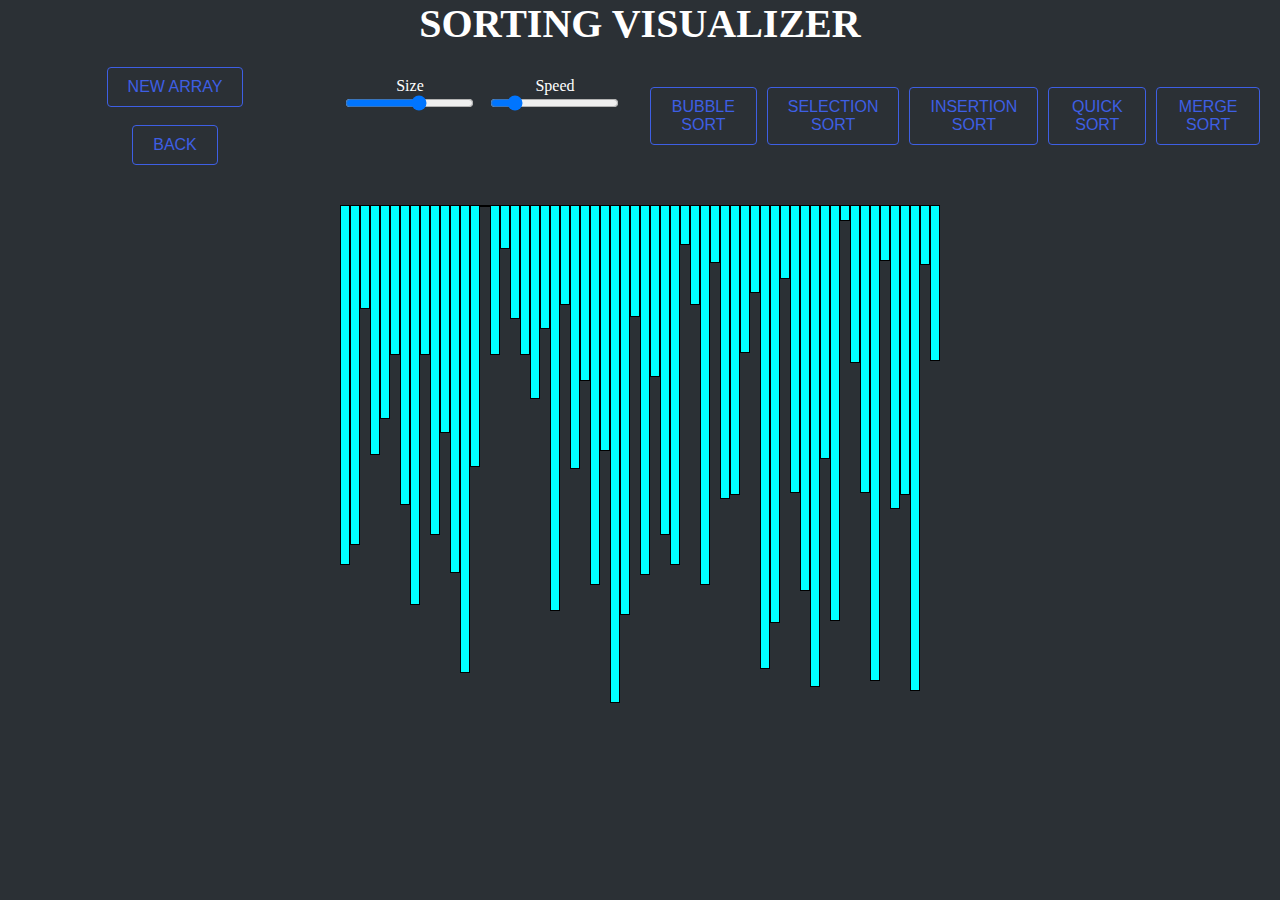
<file: WebD Backup/Sorting Visualizer Project/index.html>
<!DOCTYPE html>
<html lang="en">

<head>
    <meta charset="UTF-8">
    <meta http-equiv="X-UA-Compatible" content="IE=edge">
    <meta name="viewport" content="width=device-width, initial-scale=1.0">
    <title>Sorting Visualizer</title>
    <link rel="stylesheet" href="sorting.css">
</head>

<body>

    <h1 class="srt-heading" data-text="Sorting Visualizer">Sorting Visualizer</h1>

    <nav class="navbar">

        <div class="row">
            <div class="col gap-2 d-sm-flex" id="newArray">
                <button class="nav-button newArray">New array</button>
                <br>
                <br>
                <button onclick="redirectToPage()" class="nav-button">Back</button>
            </div>

        <div class="col" id="input">
            <span id="size">Size
                <input id="arr_sz" type="range" min="5" max="100" step=1 value=60>
            </span>
            <span id="speed">Speed
                <input id="speed_input" type="range" min="20" max="300" stepDown=10 value=60>
            </span>
        </div>
    
        
        <ul>
            <li><button class="nav-button bubble">Bubble Sort</button></li>
            <li><button class="nav-button selection">Selection Sort</button></li>
            <li><button class="nav-button insertion">Insertion Sort</button></li>
            <li><button class="nav-button quick">Quick Sort</button></li>
            <li><button class="nav-button merge">Merge Sort</button></li>
        </ul>

        </div>
    </nav>


    <div id="bars" class="flex-containers">

    </div>

    <script>
        function redirectToPage(){
            window.location.href = "../index.html";
        }
    </script>




<script src="./js_files/sorting.js"></script>
<script src="./js_files/bubble.js"></script>
<script src="./js_files/insertion.js"></script>
<script src="./js_files/merge.js"></script>
<script src="./js_files/quick.js"></script>
<script src="./js_files/selection.js"></script>

</body>

</html>
</file>
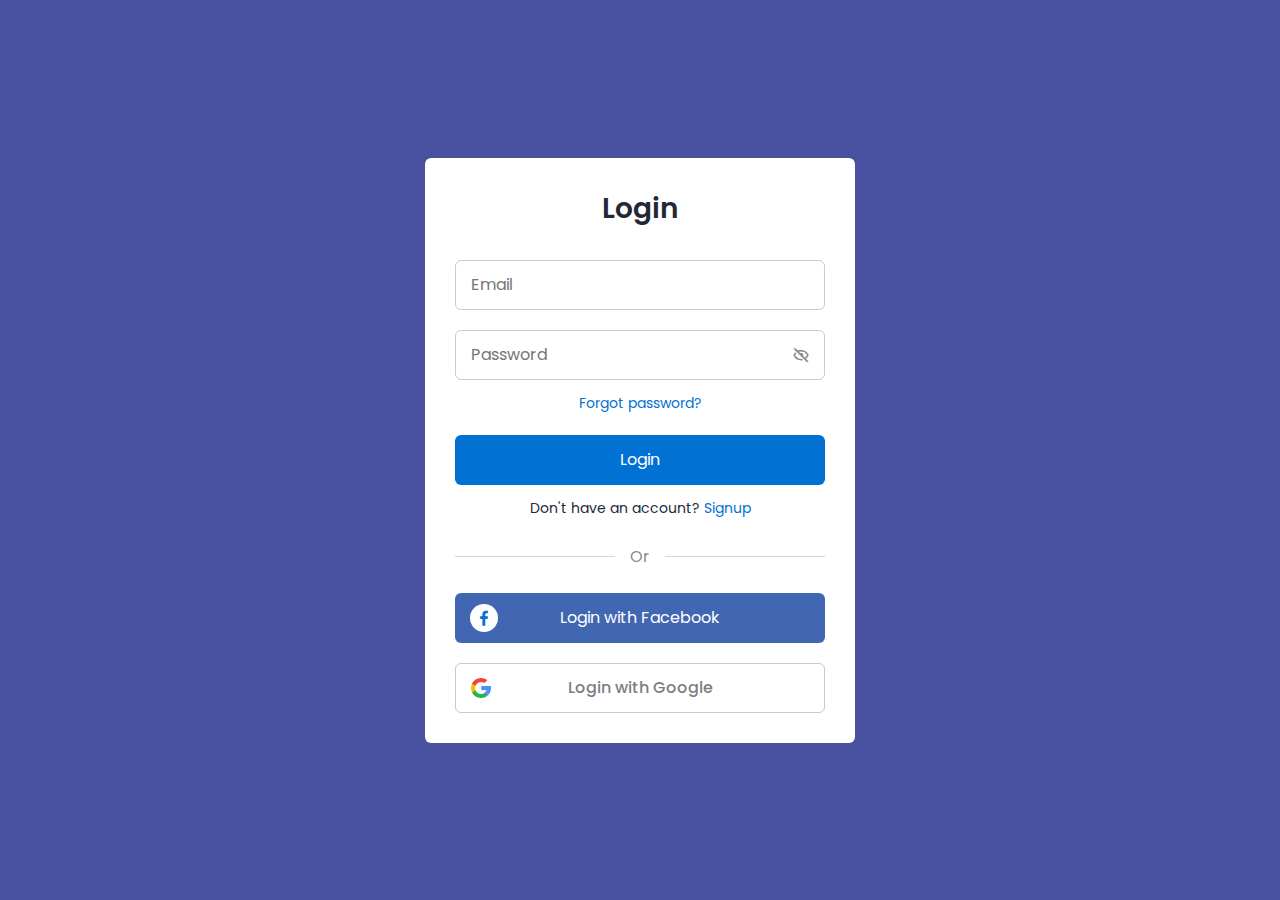
<file: WebD Backup/Login Signup Form/login_signup.html>
<!DOCTYPE html>
<html lang="en">

<head>
    <meta charset="UTF-8">
    <meta http-equiv="X-UA-Compatible" content="IE=edge">
    <meta name="viewport" content="width=device-width, initial-scale=1.0">
    <title>Login Sign Form</title>
    <link rel="stylesheet" href="css/style.css">
    <link href='https://unpkg.com/boxicons@2.1.4/css/boxicons.min.css' rel='stylesheet'>
</head>

<body>

    <section class="container forms">
        <div class="form login">
            <div class="form-content">
                <header>Login</header>
                <form action="#">
                    <div class="field input-field">
                        <input type="email" placeholder="Email" class="input">
                    </div>
                    <div class="field input-field">
                        <input type="password" placeholder="Password" class="password">
                        <i class='bx bx-hide eye-icon'></i>
                    </div>
                    <div class="form-link">
                        <a href="#" class="forgot-pass">Forgot password?</a>
                    </div>
                    <div class="field button-field">
                        <button>Login</button>
                    </div>
                </form>
                <div class="form-link">
                    <span>Don't have an account? <a href="#" class="link signup-link">Signup</a></span>
                </div>
            </div>
            <div class="line"></div>
            <div class="media-options">
                <a href="#" class="field facebook">
                    <i class='bx bxl-facebook facebook-icon'></i>
                    <span>Login with Facebook</span>
                </a>
            </div>
            <div class="media-options">
                <a href="#" class="field google">
                    <img src="images/search.png" alt="" class="google-img">
                    <span>Login with Google</span>
                </a>
            </div>
        </div>
        <!-- Signup Form -->
        <div class="form signup">
            <div class="form-content">
                <header>Signup</header>
                <form action="#">
                    <div class="field input-field">
                        <input type="email" placeholder="Email" class="input">
                    </div>
                    <div class="field input-field">
                        <input type="password" placeholder="Create password" class="password">
                    </div>
                    <div class="field input-field">
                        <input type="password" placeholder="Confirm password" class="password">
                        <i class='bx bx-hide eye-icon'></i>
                    </div>
                    <div class="field button-field">
                        <button>Signup</button>
                    </div>
                </form>
                <div class="form-link">
                    <span>Already have an account? <a href="#" class="link login-link">Login</a></span>
                </div>
            </div>
            <div class="line"></div>
            <div class="media-options">
                <a href="#" class="field facebook">
                    <i class='bx bxl-facebook facebook-icon'></i>
                    <span>Login with Facebook</span>
                </a>
            </div>
            <div class="media-options">
                <a href="#" class="field google">
                    <img src="images/search.png" alt="img" class="google-img">
                    <span>Login with Google</span>
                </a>
            </div>
        </div>
    </section>

    <script src="js/script.js"></script>





</body>

</html>
</file>
<file: WebD Backup/Sorting Visualizer Project/sorting.css>
*{
    margin: 0;
    padding: 0;
    box-sizing: border-box;
}

body {
    background-color: rgb(43, 48, 53);
}

h1{
    position: relative;
    font-size: 40px;
    color: #252839;
    text-transform: uppercase;
}


.flex-containers{
    margin-top: 20px;
    display: flex;
    flex-wrap: nowrap;
    width: 100%;
    height: 500px;
    justify-content: center;
    transition: 2s all ease;
}

.flex-item{
    background: cyan;
    border: 1pt solid black;
    width: 10px;
    transition: 0.1s all ease;
}

#input{
    display: flex;
    padding: 10px;
    justify-content: space-around;
}

.row{
    display: grid;
    grid-template-columns: 1fr 1fr 2fr;
}

#size, #speed{
    color: white;
}





















.srt-heading {
    text-align: center;
    color: white;
}

.navbar {
    background-color: transparent;
    padding: 20px;
    text-align: center;
}

.navbar ul {
    list-style-type: none;
    margin: 0;
    padding: 0;
    display: flex;
    justify-content: space-between;
    /* Align items with space between */
    align-items: center;
    /* Vertically center the items */
}

.navbar li:first-child {
    margin-right: auto;
    /* Pushes the first button to the extreme left */
}

.navbar li {
    margin-left: 10px;
    /* Add left margin to create space between buttons */
}

.nav-button {
    display: inline-block;
    padding: 10px 20px;
    text-decoration: none;
    color: #3e5fe4;
    font-size: 16px;
    text-transform: uppercase;
    background-color: transparent;
    border: 1px solid #3e5fe4;
    border-radius: 4px;
    cursor: pointer;
    transition: background-color 0.3s ease;
}

.array {
    color: rgb(62, 203, 93);
    border: 1px solid rgb(62, 203, 93);
}

.nav-button:hover {
    background-color: rgba(17, 117, 199, 0.502);
}

@media (max-width: 768px) {
    .navbar {
        padding: 10px;
    }

    .navbar ul {
        flex-wrap: wrap;
    }

    .navbar li {
        margin: 5px;
    }
}
</file>
<file: WebD Backup/Login Signup Form/css/style.css>
/* Google Fonts - Poppins */
@import url('https://fonts.googleapis.com/css2?family=Poppins:wght@300;400;500;600&display=swap');

* {
    margin: 0;
    padding: 0;
    box-sizing: border-box;
    font-family: 'Poppins', sans-serif;
}

.container {
    height: 100vh;
    width: 100%;
    display: flex;
    align-items: center;
    justify-content: center;
    background-color: #0a147fbe;
    column-gap: 30px;
}

.form {
    position: absolute;
    max-width: 430px;
    width: 100%;
    padding: 30px;
    border-radius: 6px;
    background: #FFF;
}

.form.signup {
    opacity: 0;
    pointer-events: none;
}

.forms.show-signup .form.signup {
    opacity: 1;
    pointer-events: auto;
}

.forms.show-signup .form.login {
    opacity: 0;
    pointer-events: none;
}

header {
    font-size: 28px;
    font-weight: 600;
    color: #232836;
    text-align: center;
}

form {
    margin-top: 30px;
}

.form .field {
    position: relative;
    height: 50px;
    width: 100%;
    margin-top: 20px;
    border-radius: 6px;
}

.field input,
.field button {
    height: 100%;
    width: 100%;
    border: none;
    font-size: 16px;
    font-weight: 400;
    border-radius: 6px;
}

.field input {
    outline: none;
    padding: 0 15px;
    border: 1px solid#CACACA;
}

.field input:focus {
    border-bottom-width: 2px;
}

.eye-icon {
    position: absolute;
    top: 50%;
    right: 10px;
    transform: translateY(-50%);
    font-size: 18px;
    color: #8b8b8b;
    cursor: pointer;
    padding: 5px;
}

.field button {
    color: #fff;
    background-color: #0171d3;
    transition: all 0.3s ease;
    cursor: pointer;
}

.field button:hover {
    background-color: #016dcb;
}

.form-link {
    text-align: center;
    margin-top: 10px;
}

.form-link span,
.form-link a {
    font-size: 14px;
    font-weight: 400;
    color: #232836;
}

.form a {
    color: #0171d3;
    text-decoration: none;
}

.form-content a:hover {
    text-decoration: underline;
}

.line {
    position: relative;
    height: 1px;
    width: 100%;
    margin: 36px 0;
    background-color: #d4d4d4;
}

.line::before {
    content: 'Or';
    position: absolute;
    top: 50%;
    left: 50%;
    transform: translate(-50%, -50%);
    background-color: #FFF;
    color: #8b8b8b;
    padding: 0 15px;
}

.media-options a {
    display: flex;
    align-items: center;
    justify-content: center;
}

a.facebook {
    color: #fff;
    background-color: #4267b2;
}

a.facebook .facebook-icon {
    height: 28px;
    width: 28px;
    color: #0171d3;
    font-size: 20px;
    border-radius: 50%;
    display: flex;
    align-items: center;
    justify-content: center;
    background-color: #fff;
}

.facebook-icon,
img.google-img {
    position: absolute;
    top: 50%;
    left: 15px;
    transform: translateY(-50%);
}

img.google-img {
    height: 20px;
    width: 20px;
    object-fit: cover;
}

a.google {
    border: 1px solid #CACACA;
}

a.google span {
    font-weight: 500;
    opacity: 0.6;
    color: #232836;
}

@media screen and (max-width: 400px) {
    .form {
        padding: 20px 10px;
    }

}
</file>
